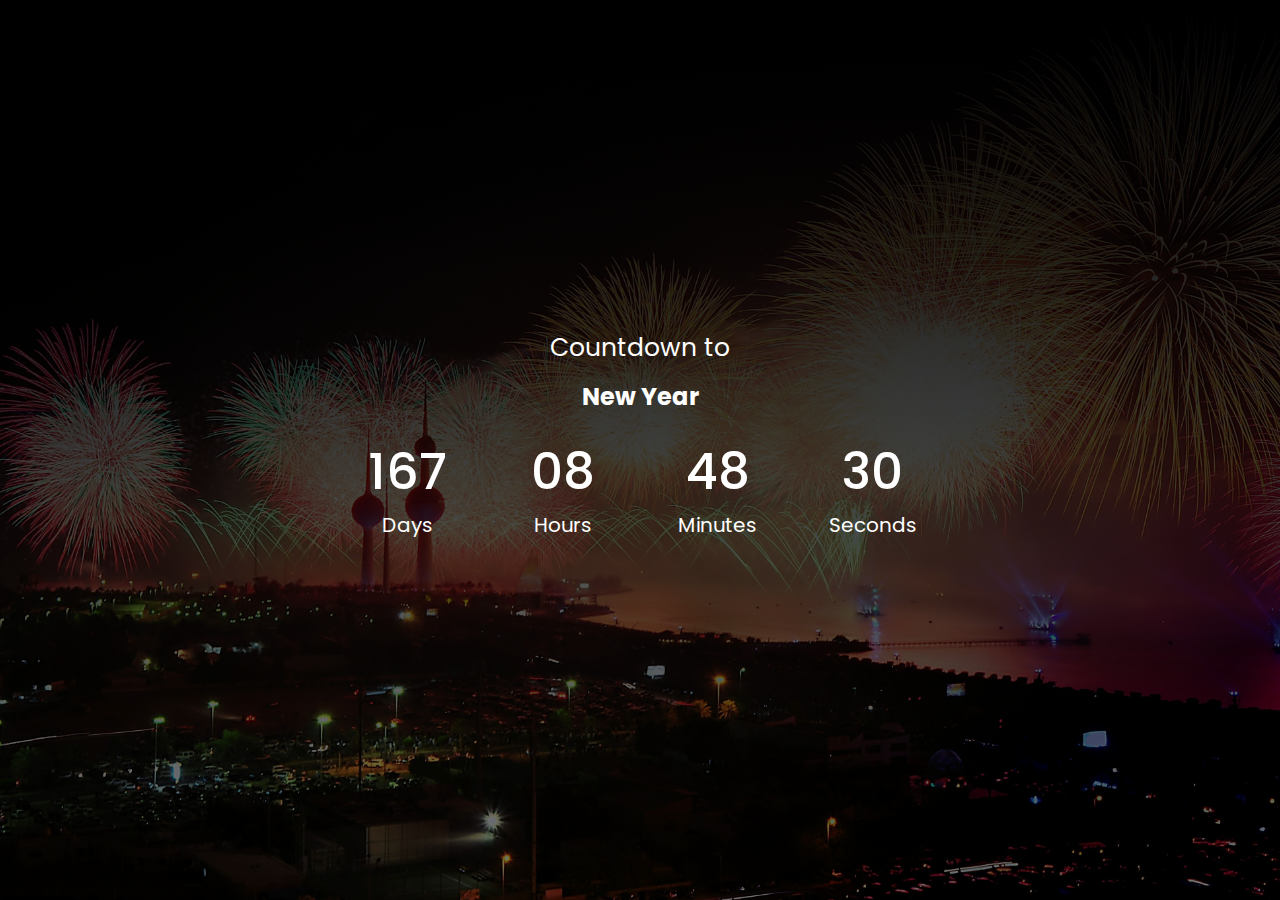
<file: index.html>
<!DOCTYPE html>
<html lang="en">
<head>
    <meta charset="UTF-8">
    <meta name="viewport" content="width=device-width, initial-scale=1.0">
    <title>Contdown timer</title>
    <link rel="stylesheet" href="style.css">
</head>
<body>
    <p>Countdown to</p>
    <h2 class="newYear">New Year</h2>
    <div class="counter">

        <div class="box">
            <h2 id="days">00</h2>
            <small>Days</small>
        </div>
  
        <div class="box">
            <h2 id="hours">00</h2>
            <small>Hours</small>
        </div>                                                              

        <div class="box">
            <h2 id="minutes">00</h2>
            <small>Minutes</small>
        </div>

        <div class="box">
            <h2 id="seconds">00</h2>
            <small>Seconds</small>
        </div>
    </div>







    <script src="script.js"></script>
</body>
</html>
</file>
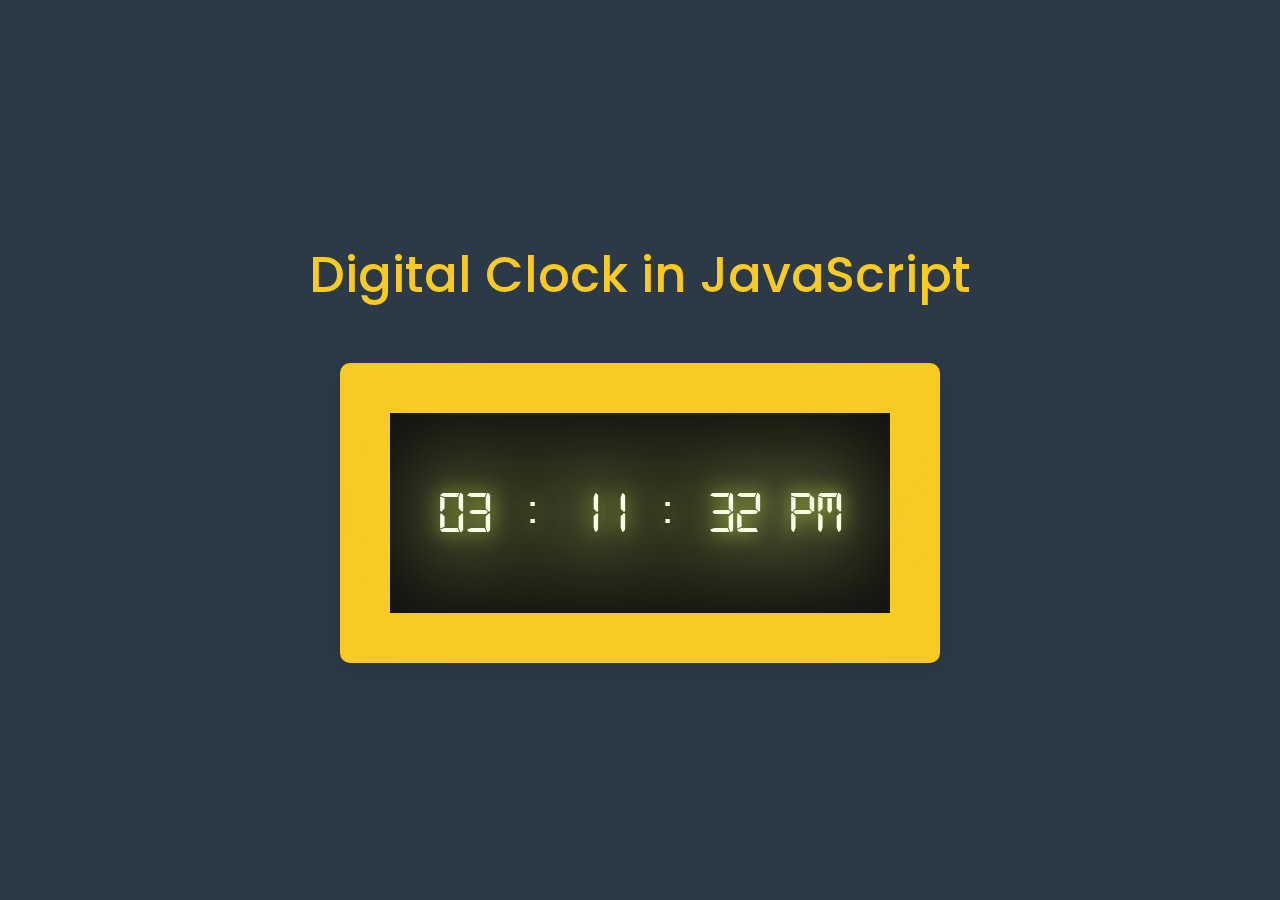
<file: digitalclock project/index.html>
<!DOCTYPE html>
<html lang="en">

<head>
  <meta charset="UTF-8">
  <meta name="viewport" content="width=device-width, initial-scale=1.0">
  <title>Digital clock</title>
  <link rel="stylesheet" href="style.css">
</head>

<body>
  <h2>Digital Clock in JavaScript</h2>
  <div class="frame">
    <div class="clock" data-text="00 : 00 : 00 AM">12 : 10 : 58 AM</div>
  </div>





  <script src="script.js"></script>
</body>

</html>
</file>
<file: style.css>
@import url('https://fonts.googleapis.com/css2?family=Inspiration&family&family=Poppins:ital,wght@300;400;500;700;&display=swap');

*{
    margin: 0;
    padding: 0;
    font-family: 'poppins', sans-serif;
}

body{
    width: 100vw;
    height: 100vh;
    display: flex; 
    justify-content: center;
    align-items: center;
    flex-direction:column ;
    background: linear-gradient(rgba(0,0,0.5),rgba(0,0,0,0.5)),url('newyear.jpg');
    color: #fff;
    background-size: cover;
    background-position: center;
}
.counter{ 
   display: flex;
   justify-content: center;
   align-items: center;
   margin-top: 20px;
    gap: 5px;
}
p{
    font-size: 13px;
    padding: 12px;
    
}
.newyear{
    font-family:'inspriation',cursive;
    font-size: 50px;
    font-weight: 400;
    margin-top: 30px;
    
}
.box{
width: 50px;
height: 50px;
text-align: center;
}
.box h2{
    font-size:20px ;
    font-weight: 500;

}
.box small{
    font-size: 10px;
}



@media (min-width:576px) {
    .newyear{
        font-size: 100px;
    }
    p{
        font-size: 18px;
    }
    .box h2{
         font-size: 30px;
    }
    .box{
        width: 100px;
        height: 70px;
    }
    .box small{
        font-size: 15px;
    }
}
   
@media (min-width:768px) {
    .newyear{
        font-size :150px;
    }
    p{
        font-size: 25px;
    }
     .box h2{
        font-size: 50px;
    } 
    .box{
        width: 150px;
        height: 150px;
    } 
    .box small{
        font-size: 20px;
    }
}
</file>
<file: digitalclock project/style.css>
@import url('https://fonts.googleapis.com/css2?family=Inspiration&family&family=Poppins:ital,wght@300;400;500;700;&display=swap');

@font-face {
    font-family:digital-7 ;
    src: url('digital-7/digital-7\ \(mono\).ttf');
}
*{
    margin: 0;
    padding: 0;
    box-sizing: border-box;
    font-family: 'poppins', sans-serif;
}

:root{
    --light-color:#C4E538 ;
}
body{
    height: 100vh;
    width: 100vw;
    background-color: #2C3A47;
    display: flex;
    flex-direction: column;
    justify-content: center;
    align-items: center;
    user-select: none;
    cursor: pointer;
    gap: 50px;
}
h2{
    color:#f9ca24 ;
    font-size: 50px;
    font-weight: 500;
}
.frame{
    width: 600px;
    height: 300px;
    background-color:#111 ;
    border: 50px solid #f9ca24;
    padding: 10px;
    border-radius: 10px;
    box-shadow: rgba(17, 17, 26, 0.05) 0px 4px 16px,rgba(17, 17, 26, 0.05) 0px 8px 32px;
    font-size: 60px;
    text-align: center;
    line-height: 180px;
}
.clock{
    font-family:digital-7;
    color: white;
    text-shadow:0 0 20px var(--light-color);
    position: relative;
}
.clock::after{
content: attr(data-text);
position: absolute;
left: 36px;
top: 0;
filter: blur(40px);
}
.clock::before{
    content: '';
    position: absolute;
    left: 0;
    top: 0;
    background:var(--light-color);
    width: 100%;
    height: 100%;
    opacity: 0.1;
    filter: blur(40px);
}
</file>
